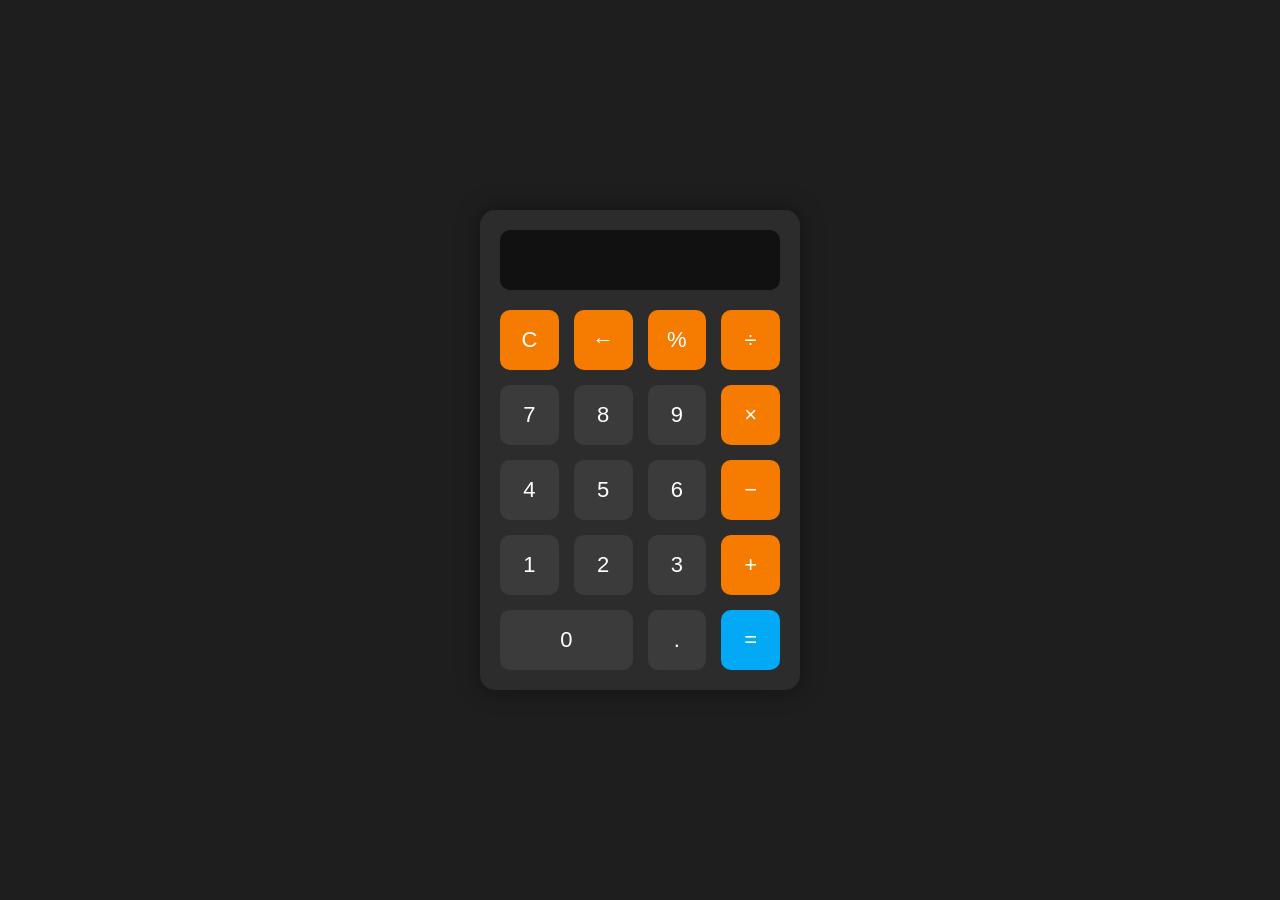
<file: index.html>
<!DOCTYPE html>
<html lang="en">
<head>
  <meta charset="UTF-8">
  <meta name="viewport" content="width=device-width, initial-scale=1.0">
  <title>Stylish Calculator</title>
  <link rel="stylesheet" href="style.css">
</head>
<body>
  <div class="calculator">
    <input type="text" id="display" disabled>
    <div class="buttons">
      <button class="operator" onclick="clearDisplay()">C</button>
      <button class="operator" onclick="deleteLast()">←</button>
      <button class="operator" onclick="appendValue('%')">%</button>
      <button class="operator" onclick="appendValue('/')">÷</button>

      <button onclick="appendValue('7')">7</button>
      <button onclick="appendValue('8')">8</button>
      <button onclick="appendValue('9')">9</button>
      <button class="operator" onclick="appendValue('*')">×</button>

      <button onclick="appendValue('4')">4</button>
      <button onclick="appendValue('5')">5</button>
      <button onclick="appendValue('6')">6</button>
      <button class="operator" onclick="appendValue('-')">−</button>

      <button onclick="appendValue('1')">1</button>
      <button onclick="appendValue('2')">2</button>
      <button onclick="appendValue('3')">3</button>
      <button class="operator" onclick="appendValue('+')">+</button>

      <button class="zero" onclick="appendValue('0')">0</button>
      <button onclick="appendValue('.')">.</button>
      <button class="equals" onclick="calculate()">=</button>
    </div>
  </div>
  <script src="script.js"></script>
</body>
</html>
</file>
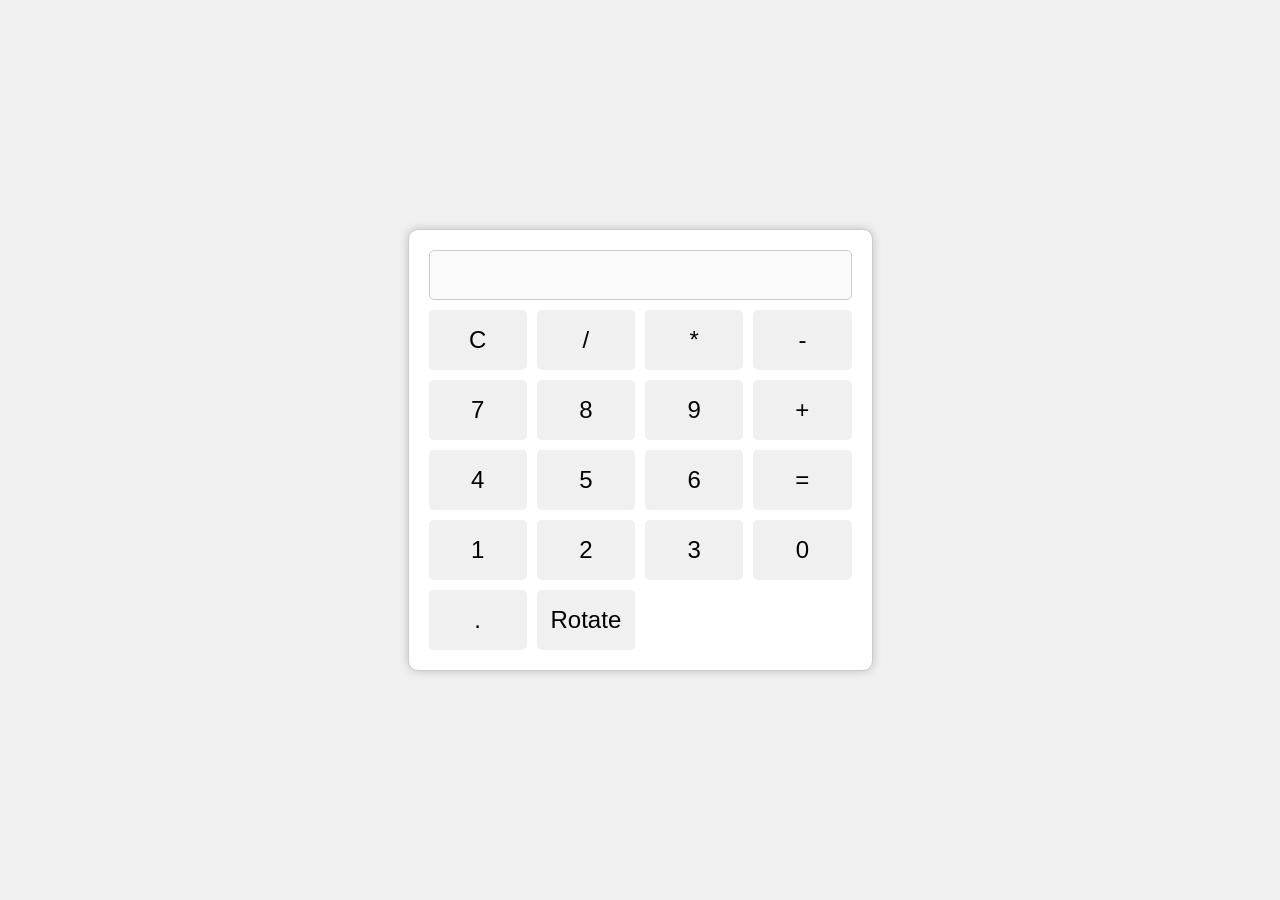
<file: first.html>
<!DOCTYPE html>
<html lang="en">
  <head>
    <meta charset="UTF-8" />
    <meta name="viewport" content="width=device-width, initial-scale=1.0" />
    <title>Calculator</title>
  </head>
  <style>
    body {
      display: flex;
      justify-content: center;
      align-items: center;
      height: 100vh;
      margin: 0;
      background-color: #f0f0f0;
      font-family: Arial, sans-serif;
    }


    .calculator {
      display: flex;
      flex-direction: column;
      border: 1px solid #ccc;
      border-radius: 10px;
      box-shadow: 0 0 10px rgba(0, 0, 0, 0.2);
      background-color: #fff;
      padding: 20px;
    }


    #display {
      width: 100%;
      height: 50px;
      text-align: right;
      padding: 10px;
      font-size: 2em;
      border: 1px solid #ccc;
      border-radius: 5px;
      box-sizing: border-box;
      margin-bottom: 10px;
    }


    .buttons {
      display: grid;
      grid-template-columns: repeat(4, 1fr);
      gap: 10px;
    }


    button {
      width: 100%;
      height: 60px;
      font-size: 1.5em;
      border: none;
      border-radius: 5px;
      background-color: #f0f0f0;
      cursor: pointer;
    }


    button:hover {
      background-color: #ddd;
    }


    button:active {
      background-color: #ccc;
    }
    .rotate {
        transform: rotate(-90deg);
    }
  </style>
  <body>
    <div class="calculator" id="calculator-id">
      <input type="text" id="display" disabled />
      <div class="buttons">
        <button onclick="clearDisplay()">C</button>
        <button onclick="appendToDisplay('/')">/</button>
        <button onclick="appendToDisplay('*')">*</button>
        <button onclick="appendToDisplay('-')">-</button>
        <button onclick="appendToDisplay('7')">7</button>
        <button onclick="appendToDisplay('8')">8</button>
        <button onclick="appendToDisplay('9')">9</button>
        <button onclick="appendToDisplay('+')">
+</button>
        <button onclick="appendToDisplay('4')">4</button>
        <button onclick="appendToDisplay('5')">5</button>
        <button onclick="appendToDisplay('6')">6</button>
        <button rowspan="2" onclick="calculateResult()">=</button>
        <button onclick="appendToDisplay('1')">1</button>
        <button onclick="appendToDisplay('2')">2</button>
        <button onclick="appendToDisplay('3')">3</button>
        <button onclick="appendToDisplay('0')">0</button>
        <button onclick="appendToDisplay('.')">.</button>
        <button onclick="rotateCalculator()">Rotate</button>
      </div>
    </div>
    <script src="first.js"></script>
  </body>
</html>
</file>
<file: style.css>
* {
    box-sizing: border-box;
  }
  
  body {
    margin: 0;
    background: #1e1e1e;
    font-family: 'Segoe UI', sans-serif;
    display: flex;
    align-items: center;
    justify-content: center;
    height: 100vh;
  }
  
  .calculator {
    background: #2c2c2c;
    padding: 20px;
    border-radius: 15px;
    box-shadow: 0 0 25px rgba(0, 0, 0, 0.4);
    width: 320px;
  }
  
  #display {
    width: 100%;
    height: 60px;
    background: #111;
    color: #fff;
    font-size: 28px;
    border: none;
    border-radius: 10px;
    padding: 10px;
    text-align: right;
    margin-bottom: 20px;
  }
  
  .buttons {
    display: grid;
    grid-template-columns: repeat(4, 1fr);
    gap: 15px;
  }
  
  button {
    height: 60px;
    font-size: 22px;
    border: none;
    border-radius: 10px;
    background: #3b3b3b;
    color: #fff;
    transition: 0.2s;
    cursor: pointer;
  }
  
  button:hover {
    background: #505050;
  }
  
  button.operator {
    background: #f57c00;
    color: white;
  }
  
  button.operator:hover {
    background: #ff9800;
  }
  
  button.equals {
    background: #03a9f4;
    color: white;
  }
  
  button.equals:hover {
    background: #29b6f6;
  }
  
  button.zero {
    grid-column: span 2;
  }
</file>
